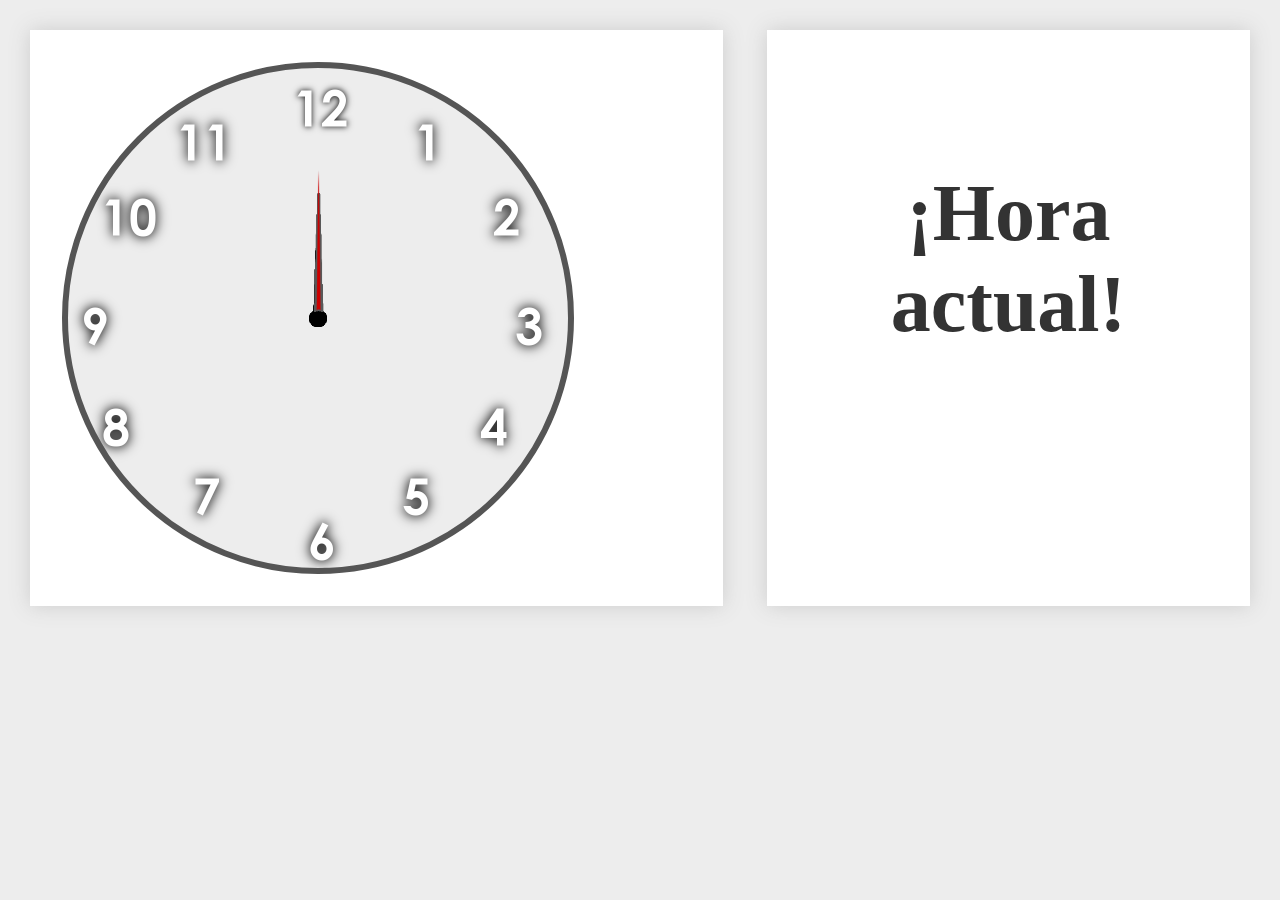
<file: index.html>
<!DOCTYPE html>
<html lang="en">
<head>
          <meta charset="UTF-8">
          <meta http-equiv="X-UA-Compatible" content="IE=edge">
          <meta name="viewport" content="width=device-width, initial-scale=1.0">
          <title>Reloj</title>
          <link rel="stylesheet" href="estilos/estilos.css">
          <script src="script.js"></script>
</head>
<body>
          <div class="flex">
          <div class="contenido">
                    <div class="reloj">
                              <img src="aguja.png" id="horas">
                              <img src="agujaMinutos.png" id="minutos">
                              <img src="agujaSegundos.png" id="segundos">
                    </div>
          </div>
          <div class="contenido">
                    <h4 id="h4-content">¡Hora actual!</h4>
                    <p id="p-content"></p>
          </div> 
</div>  
</body>
</html>
</file>
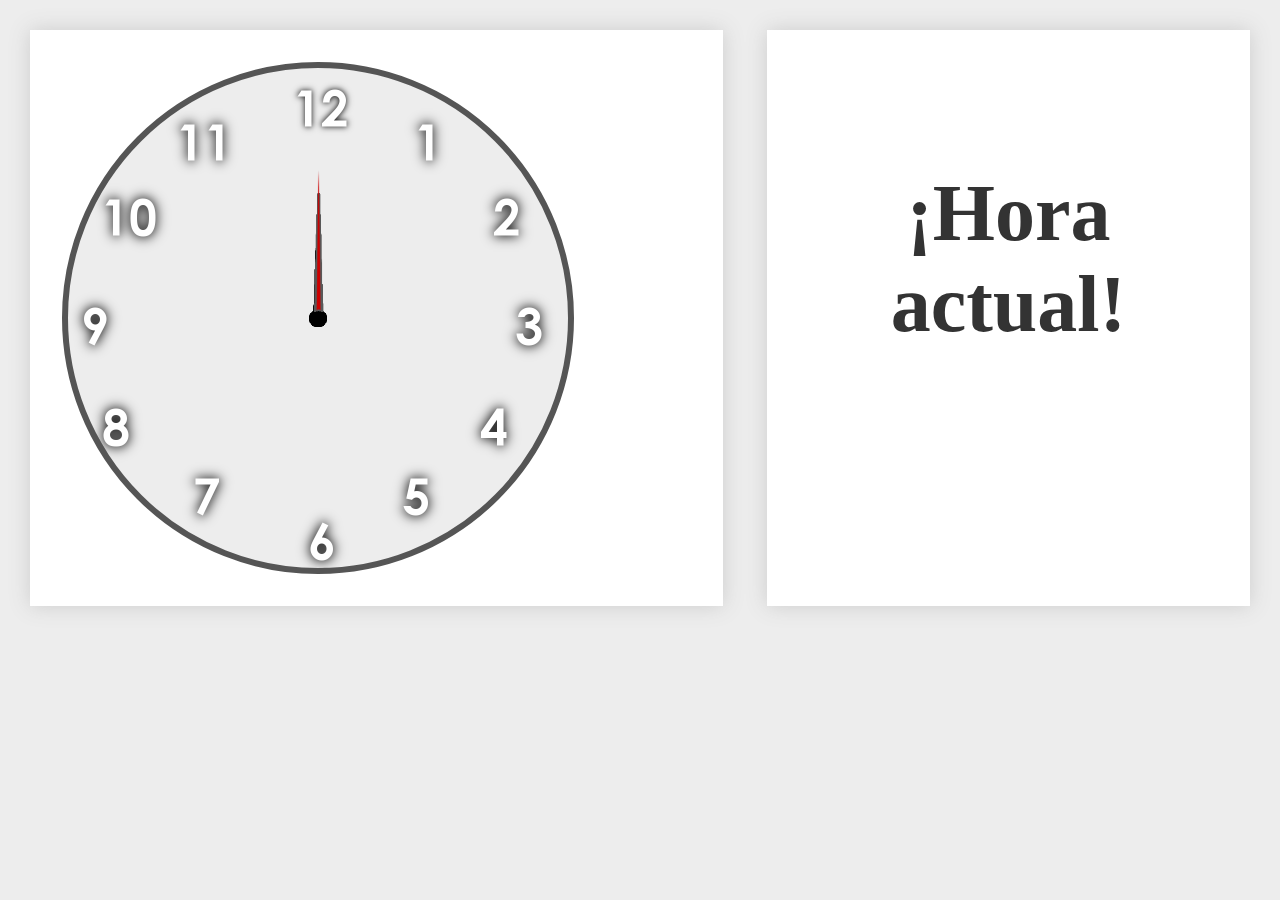
<file: reloj/index.html>
<!DOCTYPE html>
<html lang="en">
<head>
          <meta charset="UTF-8">
          <meta http-equiv="X-UA-Compatible" content="IE=edge">
          <meta name="viewport" content="width=device-width, initial-scale=1.0">
          <title>Reloj</title>
          <link rel="stylesheet" href="estilos/estilos.css">
          <script src="script.js"></script>
</head>
<body>
          <div class="flex">
          <div class="contenido">
                    <div class="reloj">
                              <img src="aguja.png" id="horas">
                              <img src="agujaMinutos.png" id="minutos">
                              <img src="agujaSegundos.png" id="segundos">
                    </div>
          </div>
          <div class="contenido">
                    <h4 id="h4-content">¡Hora actual!</h4>
                    <p id="p-content"></p>
          </div> 
</div>  
</body>
</html>
</file>
<file: estilos/estilos.css>
.reloj{
          padding: 100px;
          width: 300px;
          height: 300px;
          border-radius: 300px;
          background-color: #ededed;
          background-size: 100%;
          border: 6px solid #555;
          display: flex;
          background-image:url("giro.png");
}
body{
          background: #ededed;
          font-family: century 'Gill Sans', 'Gill Sans MT', Calibri, 'Trebuchet MS', sans-serif;
}

.reloj img{
          position: relative;
          height: 300px;
          transition: all 0.5s
}
.reloj #minutos{
          position: absolute;
}
.reloj #segundos{
          position: absolute;
}

.flex{
          display: flex;
}
.flex .contenido{
          background-color: white;
          box-shadow: 0px 0px 20px #ccc;
          margin: 22px;
          padding: 32px;
          flex: 2 2;
}
.flex .contenido:first-child{
          flex: 3 3;
}
.contenido p{
  font-size: 70px;
  color: #333;
  text-align: center;
}
.contenido h4{
  font-size: 80px;
  color: #333;
  text-align: center;
}
</file>
<file: reloj/estilos/estilos.css>
.reloj{
          padding: 100px;
          width: 300px;
          height: 300px;
          border-radius: 300px;
          background-color: #ededed;
          background-size: 100%;
          border: 6px solid #555;
          display: flex;
          background-image:url("giro.png");
}
body{
          background: #ededed;
          font-family: century 'Gill Sans', 'Gill Sans MT', Calibri, 'Trebuchet MS', sans-serif;
}

.reloj img{
          position: relative;
          height: 300px;
          transition: all 0.5s
}
.reloj #minutos{
          position: absolute;
}
.reloj #segundos{
          position: absolute;
}

.flex{
          display: flex;
}
.flex .contenido{
          background-color: white;
          box-shadow: 0px 0px 20px #ccc;
          margin: 22px;
          padding: 32px;
          flex: 2 2;
}
.flex .contenido:first-child{
          flex: 3 3;
}
.contenido p{
  font-size: 70px;
  color: #333;
  text-align: center;
}
.contenido h4{
  font-size: 80px;
  color: #333;
  text-align: center;
}
</file>
